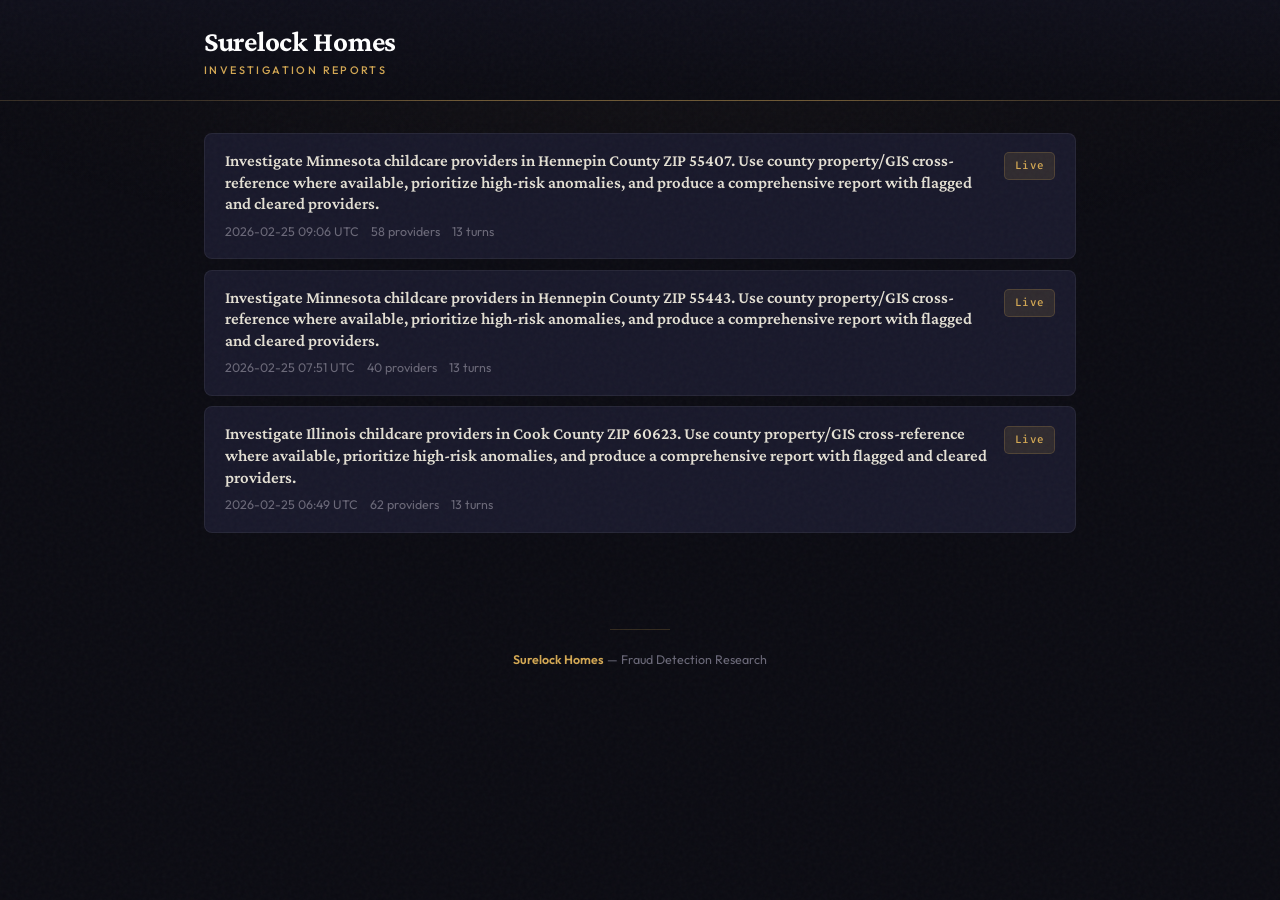
<file: docs/index.html>
<!DOCTYPE html>
<html lang="en">
  <head>
    <meta charset="UTF-8" />
    <meta name="viewport" content="width=device-width, initial-scale=1.0" />
    <title>Surelock Homes | Investigation Reports</title>
    <link rel="preconnect" href="https://fonts.googleapis.com" />
    <link rel="preconnect" href="https://fonts.gstatic.com" crossorigin />
    <link href="https://fonts.googleapis.com/css2?family=Crimson+Pro:wght@400;600;700&family=Fira+Code:wght@400;500&family=Outfit:wght@400;500;600;700&display=swap" rel="stylesheet" />
    <link rel="stylesheet" href="css/style.css" />
  </head>
  <body data-page="index">
    <header class="header" role="banner">
      <div class="header__inner">
        <div class="header__brand">
          <h1 class="header__title">Surelock Homes</h1>
          <span class="header__tagline">Investigation Reports</span>
        </div>
      </div>
    </header>

    <main class="page">
      <div id="loadingState" class="loading-state">
        <div class="loading-spinner"></div>
        <p>Loading case files&hellip;</p>
      </div>

      <div id="runsGrid" class="runs-grid"></div>
    </main>

    <footer class="footer">
      <a href="https://github.com/cyw/Surelock-Homes">Surelock Homes</a> &mdash; Fraud Detection Research
    </footer>

    <script src="js/app.js"></script>
  </body>
</html>
</file>
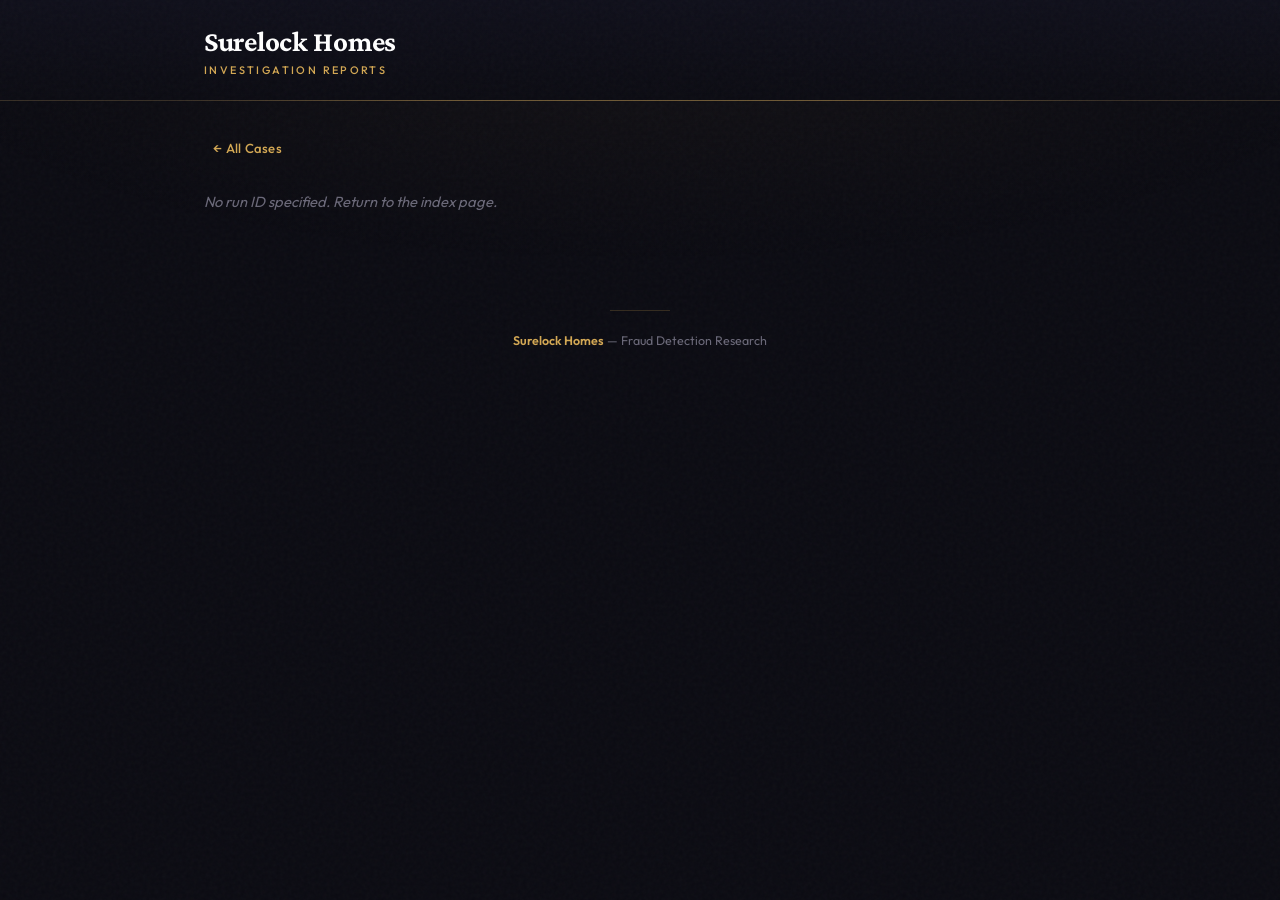
<file: docs/report.html>
<!DOCTYPE html>
<html lang="en">
  <head>
    <meta charset="UTF-8" />
    <meta name="viewport" content="width=device-width, initial-scale=1.0" />
    <title>Surelock Homes | Report</title>
    <link rel="preconnect" href="https://fonts.googleapis.com" />
    <link rel="preconnect" href="https://fonts.gstatic.com" crossorigin />
    <link href="https://fonts.googleapis.com/css2?family=Crimson+Pro:wght@400;600;700&family=Fira+Code:wght@400;500&family=Outfit:wght@400;500;600;700&display=swap" rel="stylesheet" />
    <link rel="stylesheet" href="css/style.css" />
  </head>
  <body data-page="report">
    <header class="header" role="banner">
      <div class="header__inner">
        <div class="header__brand">
          <h1 class="header__title"><a href="index.html">Surelock Homes</a></h1>
          <span class="header__tagline">Investigation Reports</span>
        </div>
      </div>
    </header>

    <main class="page">
      <a href="index.html" class="back-link">&larr; All Cases</a>

      <!-- Loading -->
      <div id="loadingState" class="loading-state">
        <div class="loading-spinner"></div>
        <p>Loading case file&hellip;</p>
      </div>

      <!-- Error -->
      <p id="errorState" class="placeholder" hidden></p>

      <!-- Report content (hidden until loaded) -->
      <div id="reportContent" class="results-stack" hidden>
        <!-- Query & timestamp -->
        <div>
          <h2 id="reportQuery" class="query-display"></h2>
          <p id="reportTimestamp" class="timestamp-display"></p>
        </div>

        <!-- KPI Strip -->
        <section class="section section--summary" aria-label="Run summary">
          <div class="kpi-strip">
            <div class="kpi">
              <span class="kpi__label">Mode</span>
              <strong class="kpi__value" id="metricMode">-</strong>
            </div>
            <div class="kpi">
              <span class="kpi__label">Providers</span>
              <strong class="kpi__value" id="metricProviders">-</strong>
            </div>
            <div class="kpi">
              <span class="kpi__label">Turns</span>
              <strong class="kpi__value" id="metricTurns">-</strong>
            </div>
          </div>
        </section>

        <!-- Tab Bar -->
        <div class="tab-bar" role="tablist" aria-label="Report view">
          <button id="tabBtnReport" class="tab-btn tab-btn--active" type="button" role="tab" aria-selected="true">Report</button>
          <button id="tabBtnNarration" class="tab-btn" type="button" role="tab" aria-selected="false">Investigation Log</button>
        </div>

        <!-- Tab: Report -->
        <div id="tabReport" class="tab-panel" role="tabpanel">
          <section class="section section--analysis" aria-label="AI analysis">
            <div class="section__header">
              <h2 class="section__title">AI Analysis</h2>
              <span id="narrativeWordCount" class="word-count"></span>
            </div>
            <div id="narrativeContent" class="prose">
              <p class="placeholder">No analysis available.</p>
            </div>
          </section>
        </div>

        <!-- Tab: Investigation Log -->
        <div id="tabNarration" class="tab-panel" role="tabpanel" hidden>
          <section class="section section--analysis" aria-label="Investigation log">
            <div class="section__header">
              <h2 class="section__title">Investigation Log</h2>
              <span id="narrationWordCount" class="word-count"></span>
            </div>
            <div id="narrationContent" class="prose">
              <p class="placeholder">No investigation log available.</p>
            </div>
          </section>
        </div>
      </div>
    </main>

    <footer class="footer">
      <a href="https://github.com/cyw/Surelock-Homes">Surelock Homes</a> &mdash; Fraud Detection Research
    </footer>

    <script src="js/app.js"></script>
  </body>
</html>
</file>
<file: docs/css/style.css>
/* ==========================================================================
   Surelock Homes — Case File Report Site
   Aesthetic: Dark noir evidence room / classified dossier
   ========================================================================== */

/* --- Reset --- */
*, *::before, *::after {
  box-sizing: border-box;
  margin: 0;
  padding: 0;
}

[hidden] { display: none !important; }

/* --- Tokens --- */
:root {
  --bg: #0b0b12;
  --bg-elevated: #13131d;
  --bg-card: #18182a;
  --bg-card-hover: #1e1e32;

  --text: #e4e0d4;
  --text-secondary: #a09e94;
  --text-muted: #6a6878;

  --accent: #d4a853;
  --accent-dim: rgba(212, 168, 83, 0.12);
  --accent-glow: rgba(212, 168, 83, 0.06);

  --red: #e04a3f;
  --red-dim: rgba(224, 74, 63, 0.12);
  --green: #3ab86e;
  --green-dim: rgba(58, 184, 110, 0.1);
  --blue: #4a8fe0;
  --amber: #d4a853;

  --border: rgba(255, 255, 255, 0.06);
  --border-accent: rgba(212, 168, 83, 0.2);

  --radius: 8px;
  --radius-sm: 5px;
  --radius-lg: 14px;

  --shadow-card: 0 2px 8px rgba(0,0,0,0.3), 0 1px 3px rgba(0,0,0,0.2);
  --shadow-hover: 0 8px 30px rgba(0,0,0,0.4), 0 4px 10px rgba(0,0,0,0.3);
  --shadow-glow: 0 0 40px rgba(212, 168, 83, 0.06);

  --page-max: 920px;
  --page-wide: 1080px;
}

/* --- Typography --- */
body {
  font-family: "Outfit", system-ui, sans-serif;
  font-size: 15px;
  line-height: 1.65;
  color: var(--text);
  background: var(--bg);
  min-height: 100vh;
  -webkit-font-smoothing: antialiased;
}

/* Grain texture overlay */
body::before {
  content: "";
  position: fixed;
  inset: 0;
  background-image: url("data:image/svg+xml,%3Csvg viewBox='0 0 256 256' xmlns='http://www.w3.org/2000/svg'%3E%3Cfilter id='noise'%3E%3CfeTurbulence type='fractalNoise' baseFrequency='0.9' numOctaves='4' stitchTiles='stitch'/%3E%3C/filter%3E%3Crect width='100%25' height='100%25' filter='url(%23noise)' opacity='0.03'/%3E%3C/svg%3E");
  pointer-events: none;
  z-index: 9999;
}

/* Ambient radial glow */
body::after {
  content: "";
  position: fixed;
  top: -20%;
  left: 50%;
  transform: translateX(-50%);
  width: 120%;
  height: 50%;
  background: radial-gradient(ellipse, rgba(212, 168, 83, 0.04) 0%, transparent 70%);
  pointer-events: none;
  z-index: 0;
}

h1, h2, h3, h4 {
  font-family: "Crimson Pro", Georgia, "Times New Roman", serif;
  font-weight: 600;
  line-height: 1.2;
  color: var(--text);
}

h2 { font-size: 1.25rem; }
h3 { font-size: 1.1rem; }

/* --- Header --- */
.header {
  position: relative;
  background: linear-gradient(180deg, #0f0f1a 0%, var(--bg) 100%);
  border-bottom: 1px solid var(--border-accent);
  padding: 0;
  z-index: 10;
}

.header__inner {
  max-width: var(--page-max);
  margin: 0 auto;
  padding: 1.5rem 1.5rem 1.25rem;
  display: flex;
  align-items: flex-end;
  justify-content: space-between;
  gap: 1rem;
}

.header__brand {
  display: flex;
  flex-direction: column;
  gap: 0.2rem;
}

.header__title {
  font-family: "Crimson Pro", Georgia, serif;
  font-size: 1.8rem;
  font-weight: 700;
  color: #fff;
  letter-spacing: -0.01em;
}

.header__title a {
  color: inherit;
  text-decoration: none;
  transition: opacity 0.2s;
}
.header__title a:hover { opacity: 0.8; }

.header__tagline {
  font-family: "Outfit", sans-serif;
  font-size: 0.68rem;
  font-weight: 500;
  text-transform: uppercase;
  letter-spacing: 0.22em;
  color: var(--accent);
}

/* Decorative header rule */
.header::after {
  content: "";
  position: absolute;
  bottom: -1px;
  left: 50%;
  transform: translateX(-50%);
  width: min(var(--page-max), 100%);
  height: 1px;
  background: linear-gradient(
    90deg,
    transparent 0%,
    var(--accent) 30%,
    var(--accent) 70%,
    transparent 100%
  );
  opacity: 0.35;
}

/* --- Page Layout --- */
.page {
  position: relative;
  max-width: var(--page-max);
  margin: 0 auto;
  padding: 2rem 1.5rem 4rem;
  z-index: 1;
}

/* --- Back Link --- */
.back-link {
  display: inline-flex;
  align-items: center;
  gap: 0.4rem;
  font-size: 0.82rem;
  font-weight: 500;
  color: var(--accent);
  text-decoration: none;
  margin-bottom: 1.5rem;
  padding: 0.3rem 0.7rem 0.3rem 0.5rem;
  border-radius: 999px;
  border: 1px solid transparent;
  transition: all 0.2s;
  letter-spacing: 0.02em;
}
.back-link:hover {
  border-color: var(--border-accent);
  background: var(--accent-dim);
}

/* --- Runs Grid (Index) --- */
.runs-grid {
  display: grid;
  gap: 0.65rem;
}

.run-card {
  position: relative;
  display: grid;
  grid-template-columns: 1fr auto;
  align-items: start;
  gap: 0.75rem;
  background: var(--bg-card);
  border: 1px solid var(--border);
  border-radius: var(--radius);
  padding: 1rem 1.25rem;
  text-decoration: none;
  color: inherit;
  transition: all 0.25s ease;
  overflow: hidden;
  animation: cardReveal 0.4s ease-out both;
}

.run-card::before {
  content: "";
  position: absolute;
  left: 0;
  top: 0;
  bottom: 0;
  width: 3px;
  background: var(--accent);
  opacity: 0;
  transition: opacity 0.25s;
}

.run-card:hover {
  background: var(--bg-card-hover);
  border-color: var(--border-accent);
  box-shadow: var(--shadow-hover), var(--shadow-glow);
  transform: translateY(-2px);
}

.run-card:hover::before {
  opacity: 1;
}

/* Staggered card reveals */
.run-card:nth-child(1) { animation-delay: 0s; }
.run-card:nth-child(2) { animation-delay: 0.05s; }
.run-card:nth-child(3) { animation-delay: 0.1s; }
.run-card:nth-child(4) { animation-delay: 0.15s; }
.run-card:nth-child(5) { animation-delay: 0.2s; }
.run-card:nth-child(6) { animation-delay: 0.25s; }
.run-card:nth-child(7) { animation-delay: 0.3s; }

.run-card__body {
  display: flex;
  flex-direction: column;
  gap: 0.4rem;
}

.run-card__query {
  font-family: "Crimson Pro", Georgia, serif;
  font-size: 1.05rem;
  font-weight: 600;
  color: var(--text);
  margin: 0;
  line-height: 1.3;
}

.run-card__meta {
  display: flex;
  flex-wrap: wrap;
  gap: 0.2rem 0.75rem;
  font-size: 0.78rem;
  color: var(--text-muted);
}

.run-card__stat {
  display: inline-flex;
  align-items: center;
  gap: 0.25rem;
}

.run-card__badge {
  align-self: start;
  margin-top: 0.15rem;
}

/* --- Case Number Badge --- */
.case-badge {
  display: inline-flex;
  align-items: center;
  gap: 0.3rem;
  font-family: "Fira Code", ui-monospace, monospace;
  font-size: 0.68rem;
  font-weight: 500;
  padding: 0.25rem 0.6rem;
  border-radius: var(--radius-sm);
  white-space: nowrap;
  letter-spacing: 0.04em;
}

.case-badge--mode {
  background: var(--accent-dim);
  color: var(--accent);
  border: 1px solid var(--border-accent);
}

/* --- Sections / Cards --- */
.section {
  background: var(--bg-card);
  border: 1px solid var(--border);
  border-radius: var(--radius);
  padding: 1.25rem 1.4rem;
  box-shadow: var(--shadow-card);
  border-left: 3px solid var(--border);
  animation: fadeSlideUp 0.35s ease-out both;
}

.section__title {
  margin: 0;
  font-family: "Crimson Pro", Georgia, serif;
  color: var(--text);
}

.section__header {
  display: flex;
  justify-content: space-between;
  align-items: center;
  margin-bottom: 0.85rem;
}

.section > .section__title { margin-bottom: 0.85rem; }

.section--summary { border-left-color: var(--accent); }
.section--analysis {
  border-left-color: var(--accent);
  background: linear-gradient(135deg, #1a1828 0%, #16152a 100%);
}

/* Staggered sections in results */
.results-stack > *:nth-child(1) { animation-delay: 0s; }
.results-stack > *:nth-child(2) { animation-delay: 0.06s; }
.results-stack > *:nth-child(3) { animation-delay: 0.1s; }
.results-stack > *:nth-child(4) { animation-delay: 0.14s; }
.results-stack > *:nth-child(5) { animation-delay: 0.18s; }
.results-stack > *:nth-child(6) { animation-delay: 0.22s; }

.tab-panel > .section:nth-child(1) { animation-delay: 0.04s; }
.tab-panel > .section:nth-child(2) { animation-delay: 0.1s; }

/* --- KPI Strip --- */
.kpi-strip {
  display: grid;
  grid-template-columns: repeat(3, 1fr);
  gap: 0.6rem;
}

.kpi {
  background: rgba(255, 255, 255, 0.03);
  border: 1px solid var(--border);
  border-radius: var(--radius-sm);
  padding: 0.7rem 0.75rem;
  text-align: center;
  transition: transform 0.2s, border-color 0.2s;
}

.kpi:hover {
  transform: translateY(-2px);
  border-color: var(--border-accent);
}

.kpi__label {
  display: block;
  font-family: "Outfit", sans-serif;
  font-size: 0.65rem;
  font-weight: 600;
  color: var(--text-muted);
  text-transform: uppercase;
  letter-spacing: 0.12em;
}

.kpi__value {
  display: block;
  font-family: "Crimson Pro", Georgia, serif;
  font-size: 1.5rem;
  font-weight: 700;
  margin-top: 0.2rem;
  color: var(--text);
}

/* --- Tab Bar --- */
.tab-bar {
  display: flex;
  gap: 0.35rem;
}

.tab-btn {
  padding: 0.5rem 1.2rem;
  border: 1px solid var(--border);
  border-radius: 999px;
  background: var(--bg-card);
  color: var(--text-muted);
  font: inherit;
  font-size: 0.82rem;
  font-weight: 600;
  cursor: pointer;
  transition: all 0.2s;
  letter-spacing: 0.02em;
}

.tab-btn:hover {
  color: var(--text);
  border-color: rgba(255, 255, 255, 0.12);
  background: var(--bg-card-hover);
}

.tab-btn--active {
  background: linear-gradient(135deg, var(--accent), #b8892a);
  color: #0b0b12;
  border-color: var(--accent);
  font-weight: 700;
  box-shadow: 0 2px 12px rgba(212, 168, 83, 0.2);
}

.tab-btn--active:hover {
  filter: brightness(1.08);
  color: #0b0b12;
}

.tab-panel {
  display: grid;
  gap: 1rem;
}

/* --- Word Count --- */
.word-count {
  font-family: "Fira Code", ui-monospace, monospace;
  font-size: 0.7rem;
  color: var(--text-muted);
  white-space: nowrap;
}

/* --- Query & Timestamp Display --- */
.query-display {
  font-family: "Crimson Pro", Georgia, serif;
  font-size: 1.35rem;
  font-weight: 700;
  color: var(--text);
  margin-bottom: 0.2rem;
  line-height: 1.25;
}

.timestamp-display {
  font-family: "Fira Code", ui-monospace, monospace;
  font-size: 0.78rem;
  color: var(--text-muted);
  margin-bottom: 1.25rem;
  letter-spacing: 0.02em;
}

/* --- Prose (Markdown) --- */
.prose { line-height: 1.8; color: var(--text-secondary); }
.prose h1 { font-size: 1.35rem; margin: 1.5rem 0 0.6rem; color: var(--text); }
.prose h2 { font-size: 1.2rem; margin: 1.3rem 0 0.5rem; color: var(--text); }
.prose h3 { font-size: 1.08rem; margin: 1rem 0 0.4rem; color: var(--text); }
.prose p { margin: 0 0 0.85rem; }
.prose ul, .prose ol { margin: 0 0 0.85rem; padding-left: 1.5rem; }
.prose li { margin: 0 0 0.35rem; }
.prose li::marker { color: var(--accent); }
.prose blockquote {
  border-left: 3px solid var(--accent);
  padding: 0.5rem 0 0.5rem 0.9rem;
  margin: 0 0 0.85rem;
  color: var(--text-muted);
  background: var(--accent-dim);
  border-radius: 0 var(--radius-sm) var(--radius-sm) 0;
}
.prose code {
  background: rgba(255, 255, 255, 0.06);
  padding: 0.15rem 0.4rem;
  border-radius: 4px;
  font-size: 0.86em;
  font-family: "Fira Code", ui-monospace, monospace;
  color: var(--accent);
}
.prose pre {
  background: #0a0a14;
  color: #c8c4ba;
  padding: 0.9rem;
  border-radius: var(--radius-sm);
  border: 1px solid var(--border);
  overflow-x: auto;
  margin: 0 0 0.85rem;
  font-size: 0.84rem;
}
.prose pre code { background: none; padding: 0; color: inherit; }
.prose table {
  border-collapse: collapse;
  width: 100%;
  margin: 0 0 0.85rem;
  font-size: 0.88rem;
}
.prose th, .prose td {
  border: 1px solid var(--border);
  padding: 0.5rem 0.7rem;
  text-align: left;
}
.prose th {
  background: rgba(255, 255, 255, 0.04);
  font-weight: 700;
  color: var(--text);
  font-size: 0.82rem;
  text-transform: uppercase;
  letter-spacing: 0.04em;
}
.prose hr {
  border: none;
  border-top: 1px solid var(--border);
  margin: 1.2rem 0;
}
.prose a { color: var(--accent); text-decoration: underline; text-underline-offset: 2px; }
.prose a:hover { color: #e6be6a; }
.prose strong { font-weight: 700; color: var(--text); }
.prose em { font-style: italic; }

pre {
  margin: 0;
  white-space: pre-wrap;
  word-break: break-word;
  font: 12px/1.55 "Fira Code", ui-monospace, "SFMono-Regular", Menlo, monospace;
}

/* --- Badges --- */
.badge {
  display: inline-block;
  padding: 0.2rem 0.6rem;
  border-radius: 999px;
  font-size: 0.72rem;
  font-weight: 700;
  white-space: nowrap;
  font-family: "Outfit", sans-serif;
  letter-spacing: 0.03em;
}
.badge--neutral { background: rgba(255,255,255,0.05); color: var(--text-muted); border: 1px solid var(--border); }
.badge--red { background: var(--red-dim); color: var(--red); border: 1px solid rgba(224,74,63,0.2); }
.badge--green { background: var(--green-dim); color: var(--green); border: 1px solid rgba(58,184,110,0.15); }
.badge--amber { background: var(--accent-dim); color: var(--accent); border: 1px solid var(--border-accent); }

.card-grid { display: grid; gap: 0.75rem; }

.code-block {
  background: #0a0a14;
  color: #b8b4aa;
  padding: 0.7rem;
  border-radius: var(--radius-sm);
  border: 1px solid var(--border);
  font-size: 0.8rem;
  white-space: pre-wrap;
  word-break: break-word;
  overflow-x: auto;
  margin-top: 0.4rem;
}

/* --- Placeholder --- */
.placeholder {
  color: var(--text-muted);
  font-style: italic;
  font-size: 0.92rem;
}

/* --- Results Stack --- */
.results-stack {
  display: grid;
  gap: 1rem;
}

/* --- Loading State --- */
.loading-state {
  text-align: center;
  padding: 4rem 1rem;
  color: var(--text-muted);
}

.loading-spinner {
  width: 24px;
  height: 24px;
  border: 2px solid rgba(212, 168, 83, 0.15);
  border-top-color: var(--accent);
  border-radius: 50%;
  animation: spin 0.9s linear infinite;
  margin: 0 auto 1rem;
}

/* --- Footer --- */
.footer {
  position: relative;
  max-width: var(--page-max);
  margin: 0 auto;
  padding: 2rem 1.5rem;
  text-align: center;
  font-size: 0.78rem;
  color: var(--text-muted);
  z-index: 1;
}

.footer::before {
  content: "";
  display: block;
  width: 60px;
  height: 1px;
  background: var(--border-accent);
  margin: 0 auto 1.25rem;
}

.footer a {
  color: var(--accent);
  text-decoration: none;
  font-weight: 600;
}
.footer a:hover {
  text-decoration: underline;
  text-underline-offset: 2px;
}

details summary {
  cursor: pointer;
  font-weight: 700;
  font-size: 0.88rem;
}

/* ==========================================================================
   Animations
   ========================================================================== */

@keyframes spin {
  to { transform: rotate(360deg); }
}

@keyframes fadeSlideUp {
  from { opacity: 0; transform: translateY(12px); }
  to { opacity: 1; transform: translateY(0); }
}

@keyframes cardReveal {
  from { opacity: 0; transform: translateY(8px) scale(0.99); }
  to { opacity: 1; transform: translateY(0) scale(1); }
}

@keyframes slideInLeft {
  from { opacity: 0; transform: translateX(-10px); }
  to { opacity: 1; transform: translateX(0); }
}

@keyframes pulseGlow {
  0%, 100% { opacity: 1; }
  50% { opacity: 0.5; }
}

/* ==========================================================================
   Focus & Accessibility
   ========================================================================== */

:focus-visible {
  outline: 2px solid var(--accent);
  outline-offset: 2px;
}

@media (prefers-reduced-motion: reduce) {
  *, *::before, *::after {
    animation-duration: 0.01ms !important;
    transition-duration: 0.01ms !important;
  }
}

/* ==========================================================================
   Responsive
   ========================================================================== */

@media (max-width: 768px) {
  .kpi-strip { grid-template-columns: repeat(2, 1fr); }
  .header__inner { flex-direction: column; align-items: flex-start; gap: 0.4rem; }
  .run-card { grid-template-columns: 1fr; }
  .run-card__badge { justify-self: start; }
}

@media (max-width: 480px) {
  .page { padding: 1.25rem 1rem 2.5rem; }
  .kpi-strip { grid-template-columns: 1fr; }
  .section { padding: 0.85rem; }
  .tab-bar { width: 100%; }
  .tab-btn { flex: 1; text-align: center; }
  .header__title { font-size: 1.5rem; }
}
</file>
